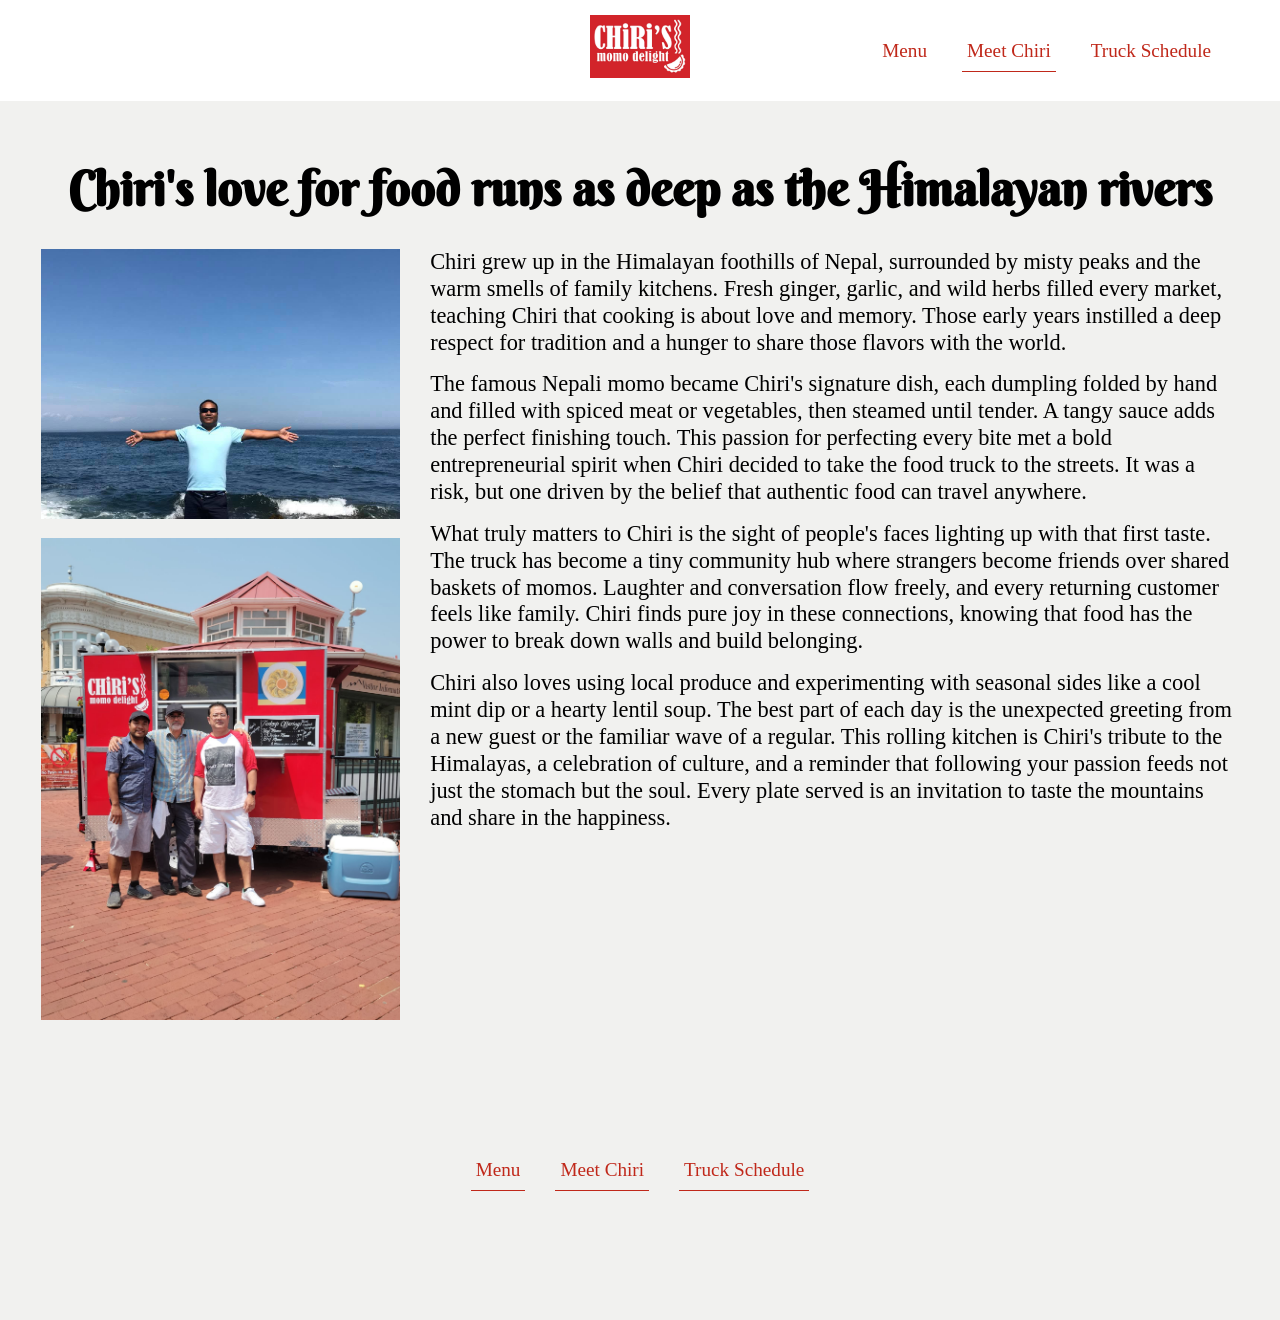
<file: meet-chiri.html>
<!DOCTYPE html>
<html lang="en">

<head>
    <meta charset="UTF-8">
    <meta name="viewport" content="width=device-width, initial-scale=1.0">
    <title>About - Chiri's MOMO Delight</title>
    <link rel="preconnect" href="https://fonts.googleapis.com">
    <link rel="preconnect" href="https://fonts.gstatic.com" crossorigin>
    <link
        href="https://fonts.googleapis.com/css2?family=Berkshire+Swash&family=Source+Serif+4:ital,opsz,wght@0,8..60,200..900;1,8..60,200..900&display=swap"
        rel="stylesheet">
    <link rel="stylesheet" href="./style.css">
</head>

<body>
    <a href="#main-content" class="skip-link">Skip to main content</a>
    <header>
        <ul class="nav-social-media xs-hidden">
            <li>
                <a href="https://www.facebook.com/profile.php?id=61573624482740" target="_blank"
                    aria-label="Chiri's Momo Delight Facebook Link">
                    <svg>
                        <use href="images/facebook.svg"></use>
                    </svg>
                </a>
            </li>
            <li>
                <a href="https://www.instagram.com/chirismomodelight/" target="_blank"
                    aria-label="Chiri's Momo Delight Instagram Link">
                    <svg>
                        <use href="images/instagram.svg"></use>
                    </svg>
                </a>
            </li>
        </ul>

        <h1 class="site-logo">
            <span class="sr-only">Chiri's Momo Delight</span>
            <a href="./">
                <img src="./images/chiris-momo-delight-logo.webp" alt="logo of chiris momo delight">
            </a>
        </h1>

        <button class="menu-toggle-open" aria-expanded="false" aria-controls="primary-navigation"
            aria-label="Open Menu">
            <span class="line line-1"></span>
            <span class="line line-2"></span>
            <span class="line line-3"></span>
        </button>
        <nav id="primary-navigation" aria-label="Main Navigation">
            <button type="button" class="menu-toggle-close" aria-label="Close Menu">
                <span class="cross-line line-1"></span>
                <span class="cross-line line-2"></span>
            </button>
            <ul>
                <li>
                    <a href="./menu.html">Menu</a>
                </li>
                <li>
                    <a href="./meet-chiri.html" class="active">Meet Chiri</a>
                </li>
                <li>
                    <a href="./truck-schedule.html">Truck Schedule</a>
                </li>
                <li class="inner-social-link">
                    <ul>
                        <li>
                            <a href="https://www.facebook.com/profile.php?id=61573624482740" target="_blank"
                                aria-label="Chiri's Momo Delight Facebook Link">
                                <svg>
                                    <use href="images/facebook.svg"></use>
                                </svg>
                            </a>
                        </li>
                        <li>
                            <a href="https://www.instagram.com/chirismomodelight/" target="_blank"
                                aria-label="Chiri's Momo Delight Instagram Link">
                                <svg>
                                    <use href="images/instagram.svg"></use>
                                </svg>
                            </a>
                        </li>
                    </ul>
                </li>
            </ul>
        </nav>
    </header>
    <main href="main-content">
        <section class="intro about">
            <div class="container">
                <h2>Chiri's love for food runs as deep as the Himalayan rivers</h2>
                <div class="wrapper">
                    <div class="about__left">
                        <figure>
                            <img src="images/chiri-1.jpg" alt="Chiri's on ocean">    
                        </figure>
                        <figure>
                            <img src="images/chiri2.jpg" alt="Chiri's taking best in boulder award">    
                        </figure>
                    </div>
                    <div class="about__right">
                        <p>
                            Chiri grew up in the Himalayan foothills of Nepal, surrounded by misty peaks and the warm smells of family kitchens. Fresh ginger, garlic, and wild herbs filled every market, teaching Chiri that cooking is about love and memory. Those early years instilled a deep respect for tradition and a hunger to share those flavors with the world.
                        </p>
                        <p>
                            The famous Nepali momo became Chiri's signature dish, each dumpling folded by hand and filled with spiced meat or vegetables, then steamed until tender. A tangy sauce adds the perfect finishing touch. This passion for perfecting every bite met a bold entrepreneurial spirit when Chiri decided to take the food truck to the streets. It was a risk, but one driven by the belief that authentic food can travel anywhere.
                        </p>
                        <p>
                            What truly matters to Chiri is the sight of people's faces lighting up with that first taste. The truck has become a tiny community hub where strangers become friends over shared baskets of momos. Laughter and conversation flow freely, and every returning customer feels like family. Chiri finds pure joy in these connections, knowing that food has the power to break down walls and build belonging.
                        </p>
                        <p>
                            Chiri also loves using local produce and experimenting with seasonal sides like a cool mint dip or a hearty lentil soup. The best part of each day is the unexpected greeting from a new guest or the familiar wave of a regular. This rolling kitchen is Chiri's tribute to the Himalayas, a celebration of culture, and a reminder that following your passion feeds not just the stomach but the soul. Every plate served is an invitation to taste the mountains and share in the happiness.
                        </p>
                    </div>
                </div>
            </div>
        </section>
    </main>
    <footer>
        <div class="container">
            <ul class="footer-nav">
                <li>
                    <a href="./menu.html">Menu</a>
                </li>
                <li>
                    <a href="./meet-chiri.html">Meet Chiri</a>
                </li>
                <li>
                    <a href="./truck-schedule.html">Truck Schedule</a>
                </li>
            </ul>

            <ul class="nav-social-media">
                <li>
                    <a href="https://www.facebook.com/profile.php?id=61573624482740" target="_blank"
                        aria-label="Chiri's Momo Delight Facebook Link">
                        <svg>
                            <use href="images/facebook.svg"></use>
                        </svg>
                    </a>
                </li>
                <li>
                    <a href="https://www.instagram.com/chirismomodelight/" target="_blank"
                        aria-label="Chiri's Momo Delight Instagram Link">
                        <svg>
                            <use href="images/instagram.svg"></use>
                        </svg>
                    </a>
                </li>
            </ul>
        </div>
    </footer>
    <script src="main.js"></script>
</body>

</html>

<p>
    







</p>
</file>
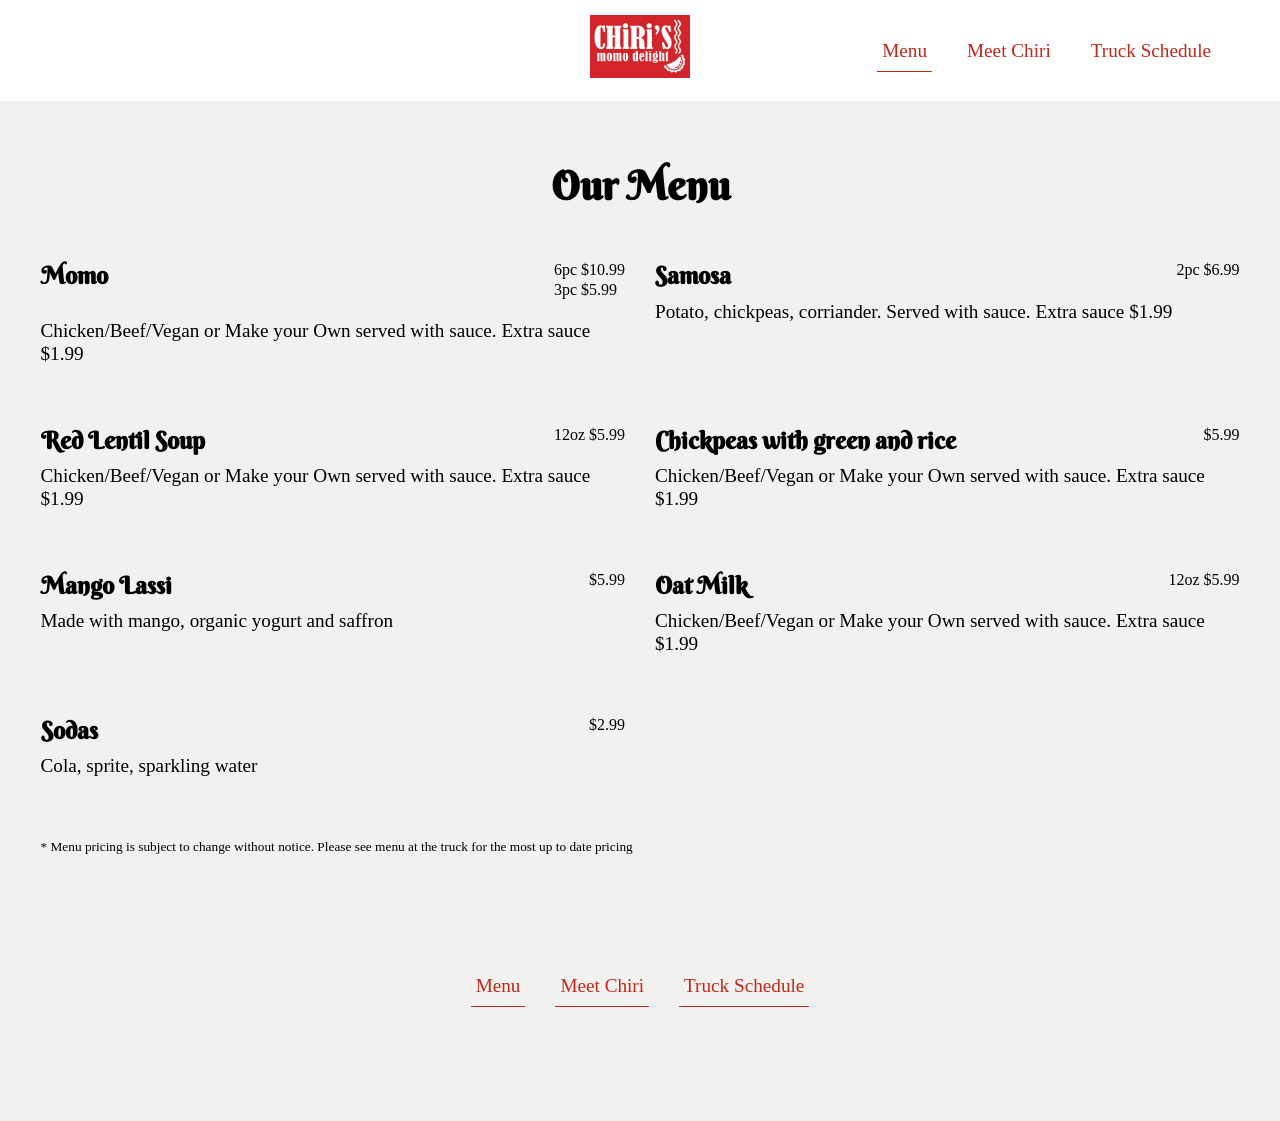
<file: menu.html>
<!DOCTYPE html>
<html lang="en">

<head>
    <meta charset="UTF-8">
    <meta name="viewport" content="width=device-width, initial-scale=1.0">
    <title>Menu - Chiri's MOMO Delight</title>
    <link rel="preconnect" href="https://fonts.googleapis.com">
    <link rel="preconnect" href="https://fonts.gstatic.com" crossorigin>
    <link
        href="https://fonts.googleapis.com/css2?family=Berkshire+Swash&family=Source+Serif+4:ital,opsz,wght@0,8..60,200..900;1,8..60,200..900&display=swap"
        rel="stylesheet">
    <link rel="stylesheet" href="./style.css">
</head>

<body>
    <a href="#main-content" class="skip-link">Skip to main content</a>
    <header>
        <ul class="nav-social-media xs-hidden">
            <li>
                <a href="https://www.facebook.com/profile.php?id=61573624482740" target="_blank"
                    aria-label="Chiri's Momo Delight Facebook Link">
                    <svg>
                        <use href="images/facebook.svg"></use>
                    </svg>
                </a>
            </li>
            <li>
                <a href="https://www.instagram.com/chirismomodelight/" target="_blank"
                    aria-label="Chiri's Momo Delight Instagram Link">
                    <svg>
                        <use href="images/instagram.svg"></use>
                    </svg>
                </a>
            </li>
        </ul>

        <h1 class="site-logo">
            <span class="sr-only">Chiri's Momo Delight</span>
            <a href="./">
                <img src="./images/chiris-momo-delight-logo.webp" alt="logo of chiris momo delight">
            </a>
        </h1>

        <button class="menu-toggle-open" aria-expanded="false" aria-controls="primary-navigation"
            aria-label="Open Menu">
            <span class="line line-1"></span>
            <span class="line line-2"></span>
            <span class="line line-3"></span>
        </button>
        <nav id="primary-navigation" aria-label="Main Navigation">
            <button type="button" class="menu-toggle-close" aria-label="Close Menu">
                <span class="cross-line line-1"></span>
                <span class="cross-line line-2"></span>
            </button>
            <ul>
                <li>
                    <a href="./menu.html" class="active">Menu</a>
                </li>
                <li>
                    <a href="./meet-chiri.html">Meet Chiri</a>
                </li>
                <li>
                    <a href="./truck-schedule.html">Truck Schedule</a>
                </li>
                <li class="inner-social-link">
                    <ul>
                        <li>
                            <a href="https://www.facebook.com/profile.php?id=61573624482740" target="_blank"
                                aria-label="Chiri's Momo Delight Facebook Link">
                                <svg>
                                    <use href="images/facebook.svg"></use>
                                </svg>
                            </a>
                        </li>
                        <li>
                            <a href="https://www.instagram.com/chirismomodelight/" target="_blank"
                                aria-label="Chiri's Momo Delight Instagram Link">
                                <svg>
                                    <use href="images/instagram.svg"></use>
                                </svg>
                            </a>
                        </li>
                    </ul>
                </li>
            </ul>
        </nav>
    </header>
    <main href="main-content">        
        <section class="menu">
            <div class="container">
                <h2>Our Menu</h2>
                <ul>
                    <li>
                        <div class="menu__item">
                            <h3>Momo</h3>
                            <p>
                                6pc $10.99
                                <br>
                                3pc $5.99
                            </p>
                        </div>
                        <p>
                            Chicken/Beef/Vegan or Make your Own served with sauce. Extra sauce $1.99
                        </p>
                    </li>
                    <li>
                        <div class="menu__item">
                            <h3>Samosa</h3>
                            <p>
                                2pc $6.99
                            </p>
                        </div>
                        <p>
                            Potato, chickpeas, corriander. Served with sauce. Extra sauce $1.99
                        </p>
                    </li>
                    <li>
                        <div class="menu__item">
                            <h3>Red Lentil Soup</h3>
                            <p>
                                12oz $5.99
                            </p>
                        </div>
                        <p>
                            Chicken/Beef/Vegan or Make your Own served with sauce. Extra sauce $1.99
                        </p>
                    </li>
                    <li>
                        <div class="menu__item">
                            <h3>Chickpeas with green and rice</h3>
                            <p>
                                $5.99
                            </p>
                        </div>
                        <p>
                            Chicken/Beef/Vegan or Make your Own served with sauce. Extra sauce $1.99
                        </p>
                    </li>
                    <li>
                        <div class="menu__item">
                            <h3>Mango Lassi</h3>
                            <p>
                                $5.99
                            </p>
                        </div>
                        <p>
                            Made with mango, organic yogurt and saffron
                        </p>
                    </li>
                    <li>
                        <div class="menu__item">
                            <h3>Oat Milk</h3>
                            <p>
                                12oz $5.99
                            </p>
                        </div>
                        <p>
                            Chicken/Beef/Vegan or Make your Own served with sauce. Extra sauce $1.99
                        </p>
                    </li>
                    <li>
                        <div class="menu__item">
                            <h3>Sodas</h3>
                            <p>
                                $2.99
                            </p>
                        </div>
                        <p>
                            Cola, sprite, sparkling water
                        </p>
                    </li>
                </ul>
                <small>
                    * Menu pricing is subject to change without notice. Please see menu at the truck for the most up to date pricing
                </small>
            </div>
        </section>
    </main>
    <footer>
        <div class="container">
            <ul class="footer-nav">
                <li>
                    <a href="./menu.html">Menu</a>
                </li>
                <li>
                    <a href="./meet-chiri.html">Meet Chiri</a>
                </li>
                <li>
                    <a href="./truck-schedule.html">Truck Schedule</a>
                </li>
            </ul>

            <ul class="nav-social-media">
                <li>
                    <a href="https://www.facebook.com/profile.php?id=61573624482740" target="_blank"
                        aria-label="Chiri's Momo Delight Facebook Link">
                        <svg>
                            <use href="images/facebook.svg"></use>
                        </svg>
                    </a>
                </li>
                <li>
                    <a href="https://www.instagram.com/chirismomodelight/" target="_blank"
                        aria-label="Chiri's Momo Delight Instagram Link">
                        <svg>
                            <use href="images/instagram.svg"></use>
                        </svg>
                    </a>
                </li>
            </ul>
        </div>
    </footer>
    <script src="main.js"></script>
</body>

</html>
</file>
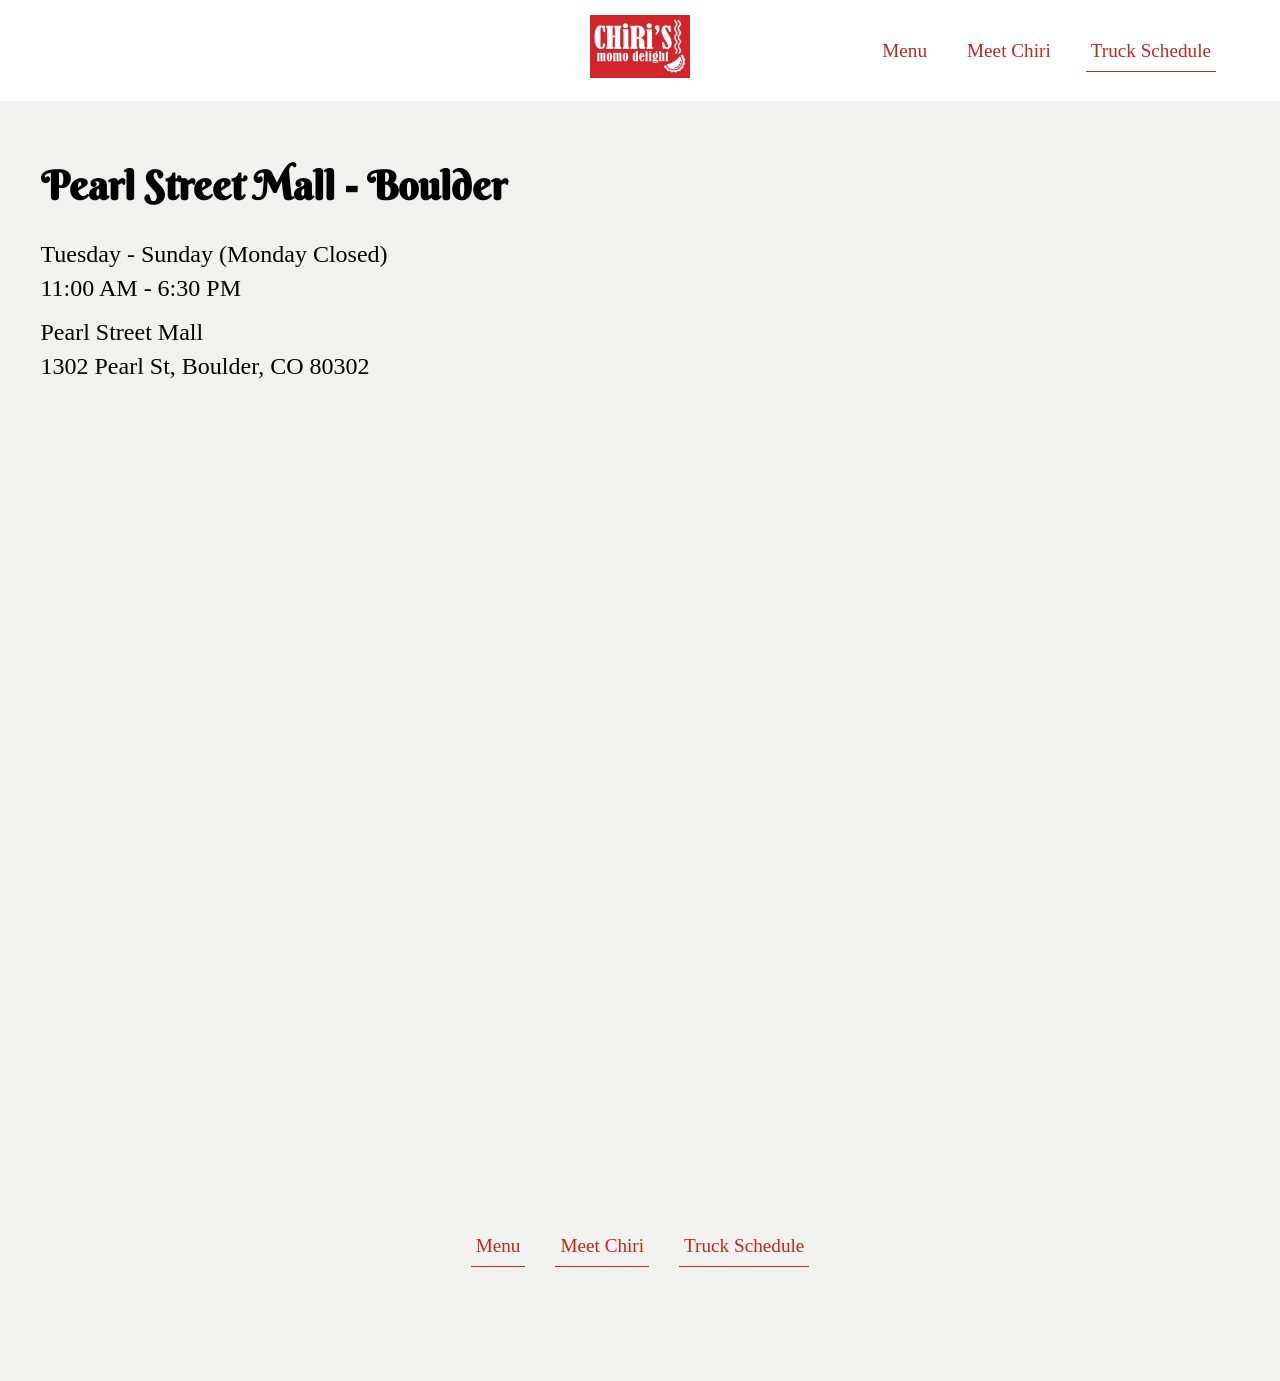
<file: truck-schedule.html>
<!DOCTYPE html>
<html lang="en">

<head>
    <meta charset="UTF-8">
    <meta name="viewport" content="width=device-width, initial-scale=1.0">
    <title>Truck Schedule - Chiri's MOMO Delight</title>
    <link rel="preconnect" href="https://fonts.googleapis.com">
    <link rel="preconnect" href="https://fonts.gstatic.com" crossorigin>
    <link
        href="https://fonts.googleapis.com/css2?family=Berkshire+Swash&family=Source+Serif+4:ital,opsz,wght@0,8..60,200..900;1,8..60,200..900&display=swap"
        rel="stylesheet">
    <link rel="stylesheet" href="./style.css">
</head>

<body>
    <a href="#main-content" class="skip-link">Skip to main content</a>
    <header>
        <ul class="nav-social-media xs-hidden">
            <li>
                <a href="https://www.facebook.com/profile.php?id=61573624482740" target="_blank"
                    aria-label="Chiri's Momo Delight Facebook Link">
                    <svg>
                        <use href="images/facebook.svg"></use>
                    </svg>
                </a>
            </li>
            <li>
                <a href="https://www.instagram.com/chirismomodelight/" target="_blank"
                    aria-label="Chiri's Momo Delight Instagram Link">
                    <svg>
                        <use href="images/instagram.svg"></use>
                    </svg>
                </a>
            </li>
        </ul>

        <h1 class="site-logo">
            <span class="sr-only">Chiri's Momo Delight</span>
            <a href="./">
                <img src="./images/chiris-momo-delight-logo.webp" alt="logo of chiris momo delight">
            </a>
        </h1>

        <button class="menu-toggle-open" aria-expanded="false" aria-controls="primary-navigation"
            aria-label="Open Menu">
            <span class="line line-1"></span>
            <span class="line line-2"></span>
            <span class="line line-3"></span>
        </button>
        <nav id="primary-navigation" aria-label="Main Navigation">
            <button type="button" class="menu-toggle-close" aria-label="Close Menu">
                <span class="cross-line line-1"></span>
                <span class="cross-line line-2"></span>
            </button>
            <ul>
                <li>
                    <a href="./menu.html">Menu</a>
                </li>
                <li>
                    <a href="./meet-chiri.html">Meet Chiri</a>
                </li>
                <li>
                    <a href="./truck-schedule.html" class="active">Truck Schedule</a>
                </li>
                <li class="inner-social-link">
                    <ul>
                        <li>
                            <a href="https://www.facebook.com/profile.php?id=61573624482740" target="_blank"
                                aria-label="Chiri's Momo Delight Facebook Link">
                                <svg>
                                    <use href="images/facebook.svg"></use>
                                </svg>
                            </a>
                        </li>
                        <li>
                            <a href="https://www.instagram.com/chirismomodelight/" target="_blank"
                                aria-label="Chiri's Momo Delight Instagram Link">
                                <svg>
                                    <use href="images/instagram.svg"></use>
                                </svg>
                            </a>
                        </li>
                    </ul>
                </li>
            </ul>
        </nav>
    </header>
    <main href="main-content">
        <section class="schedule">
            <div class="container">
                <div class="address">
                    <h2>Pearl Street Mall - Boulder</h2>
                    <ul>
                        <li>Tuesday - Sunday (Monday Closed)</li>
                        <li>
                            11:00 AM - 6:30 PM
                        </li>
                    </ul>
                    <address>
                        <p>Pearl Street Mall</p>
                        <p>1302 Pearl St, Boulder, CO 80302</p>
                    </address>
                </div>
                <div class="map-wrapper">
                    <iframe src="https://www.google.com/maps/embed?pb=!1m18!1m12!1m3!1d786.2191972305311!2d-105.27878680969256!3d40.0178862569395!2m3!1f0!2f0!3f0!3m2!1i1024!2i768!4f13.1!3m3!1m2!1s0x876bed0976019c71%3A0xe2f4e3fdc86c66c!2sChiri&#39;s%20Momo%20Delights!5e1!3m2!1sen!2sus!4v1782003798888!5m2!1sen!2sus" width="600" height="450" style="border:0;" allowfullscreen="" loading="lazy" referrerpolicy="no-referrer-when-downgrade"></iframe>
                </div>
            </div>
        </section>
    </main>
    <footer>
        <div class="container">
            <ul class="footer-nav">
                <li>
                    <a href="./menu.html">Menu</a>
                </li>
                <li>
                    <a href="./meet-chiri.html">Meet Chiri</a>
                </li>
                <li>
                    <a href="./truck-schedule.html">Truck Schedule</a>
                </li>
            </ul>

            <ul class="nav-social-media">
                <li>
                    <a href="https://www.facebook.com/profile.php?id=61573624482740" target="_blank"
                        aria-label="Chiri's Momo Delight Facebook Link">
                        <svg>
                            <use href="images/facebook.svg"></use>
                        </svg>
                    </a>
                </li>
                <li>
                    <a href="https://www.instagram.com/chirismomodelight/" target="_blank"
                        aria-label="Chiri's Momo Delight Instagram Link">
                        <svg>
                            <use href="images/instagram.svg"></use>
                        </svg>
                    </a>
                </li>
            </ul>
        </div>
    </footer>
    <script src="main.js"></script>
</body>

</html>
</file>
<file: style.css>
:root {
    --color-primary: #c0281a;
    --color-text: #333333;
    

    --background-body: #f1f1ef;
    --background-white: #fff;


    --font-family-base: "Source Serif 4", serif;
    --font-family-header: "Berkshire Swash", serif;

    --spacing-sm: 5px;
    --spacing-md: 10px;
    --spacing-lg: 15px;
    --spacing-xl: 30px;
    --spacing-xxl: 60px;


    --radius-sm: 4px;
    --radius-md: 8px;

}


* {
    margin: 0;
    padding: 0;
    box-sizing: border-box;
}

ul {
    list-style: none;
}

a {
    color: inherit;
    text-decoration: none;
    
    &:hover {
        text-decoration: none;
    }
}

h1, h2, h3, h4, h5, h6 {
    font-family: var(--font-family-header)
}

section {
    padding: 60px var(--spacing-lg);
}

img {
    width: 100%;
}

.container {
    max-width: 1199px;
    width: 100%;
    margin: 0 auto;
}

.sr-only {
  position: absolute;
  width: 1px;
  height: 1px;
  padding: 0;
  margin: -1px;
  overflow: hidden;
  clip: rect(0, 0, 0, 0);
  border: 0;
  white-space: nowrap;
}



body {
    font-family: var(--text-family-base);
    font-optical-sizing: auto;
    font-style: normal;
    font-size: 16px;
    background: var(--background-body)
}

.skip-link {
  position: absolute;
  top: -40px;
  left: 0;
  background: var(--color-primary);
  color: #ffffff;
  padding: 8px 16px;
  z-index: 100;
  transition: top 0.3s;
}

/* Bring the link into view when it is focused via keyboard */
.skip-link:focus {
  top: 0;
}

header {
    display: flex;   
    background: var(--background-white);
    padding: var(--spacing-lg) 5%;
    align-items: center;
    justify-content: space-between;
}

p {
    font-size: 1.4rem;
    line-height: 1.2;
    margin-bottom: var(--spacing-lg)
}

.nav-social-media {
    display: flex;
    gap: var(--spacing-xl);
}

.nav-social-media a {
    display: inline-block;
    width: 30px; 
    height: 30px;
}

.nav-social-media svg {
    width: 100%;
    height: 100%;
    fill: var(--color-primary);
}


.site-logo a{
    display: inline-block;
    width: 100px;
}

/* .site-logo img {
    width: 100%;
} */

nav ul, .footer-nav {
    display: flex;
    justify-content: flex-end;
    gap: 30px;
}

nav a, .footer-nav a {
    color: var(--color-primary);
    font-size: 1.2rem;
    padding: 10px 5px;    
}

nav a:active, .footer-nav a, nav a.active {
    border-bottom: 1px solid var(--color-primary);
}


.nav-social-media, nav {
  flex: 1; /* Forces equal space allocation */
}

.menu-toggle-open, .menu-toggle-close, .inner-social-link {
    display: none;
}

nav {
  text-align: right; /* Aligns text to the outer edge */
}



.intro .container {
    display: flex;
    gap: 30px;
}

.intro figure {
    flex: 0 0 40%;
    max-width: 40%;
}

/* .intro img {
    width: 100%;
} */

.intro h2 {
    font-size: 3rem;
    line-height: 1.2;
    text-align: center;
    margin-bottom: var(--spacing-xl)
}

.gallery .container {
    display: flex;
    gap: .33%;
    flex-wrap: wrap;
}

.gallery figure {
    flex: 0 0 33%;
    max-width: 33%;
    min-height: 100%;
    margin-bottom: .33%;
}

.gallery img {
    height: 100%;
    object-fit: cover;
}

.menu h2 {
    font-size: 2.5rem;
    text-align: center;
    margin-bottom: 50px;
}

.menu h3 {
    font-size: 1.5rem;
}

.menu ul {
    display: flex;
    flex-wrap: wrap;
}

.menu li {
    flex: 0 0 50%;
    max-width: 50%;
    margin-bottom: 45px;
}

.menu li:nth-child(even) {
    padding-left: var(--spacing-lg);
}

.menu li:nth-child(odd) {
    padding-right: var(--spacing-lg);
}

.menu p {
    font-size: 1.2rem;
}

.menu__item {
    display: flex;
    justify-content: space-between;
    gap: var(--spacing-sm);
    margin-bottom: var(--spacing-sm);
}

.menu__item p {
    font-size: 1rem;
}


.testimonial .container {
    display: flex;
    position: relative;
}

.testimonial figure {
    flex: 0 0 70%;
    max-width: 70%;
}

blockquote {
    background: var(--background-white);
    position: absolute;
    width: 50%;
    right: 0;
    padding: 30px;
    top: 50%;
    transform: translateY(-50%)
}

.testimonial p {
    font-family: var(--font-family-header);
    font-size: 1.5rem;
    letter-spacing: 0.1rem
}

.testimonial small {
    font-size: 1.4rem;
}

footer {
    padding: 60px 0;
    text-align: center;
}

.footer-nav {
    justify-content: center;
    margin-bottom: var(--spacing-xl);
}

footer .nav-social-media {
    justify-content: center;
}

.intro.about .container {
    display: block;
    gap: none;
}

.about .wrapper {
    display: flex;
    gap: 30px;
}

.about__left {
    flex: 0 0 30%;
    max-width: 30%;
}

.about__left figure {
    flex-basis: 100%;
    max-width: 100%;
    margin-bottom: 15px;
}

.address {
    margin-bottom: 60px
}

.address h2 {
    font-size: 2.5rem;
    margin-bottom: var(--spacing-xl);
}

.address ul {
    margin-bottom: 15px;
}

.address li, address p {
    font-size: 1.5rem;
    line-height: 1.2;
    font-style: normal;
    margin-bottom: 5px;
}

.map-wrapper {
    position: relative;
  width: 100%;
  padding-bottom: 56.25%; /* Creates a standard 16:9 widescreen aspect ratio */
  height: 0;
  overflow: hidden;
}

.map-wrapper iframe {
    position: absolute;
  top: 0;
  left: 0;
  width: 100%;
  height: 100%;
}


@media(max-width: 768px) {
    .xs-hidden {
        display: none
    }

    header {
        padding-left: var(--spacing-lg);
        padding-right: var(--spacing-lg);
    }

    section {
        padding: var(--spacing-xl) var(--spacing-lg)
    }

    p {
        font-size: 1.2rem;
    }

    .menu-toggle-open, .menu-toggle-close, .inner-social-link {
        display: block;
    }

    #primary-navigation {
        display: none;
    }

    #primary-navigation.is-active {
        display: block;
        position: fixed;
        background: #fff;
        top: 0;
        right: 0;
        bottom: 0;
        left: 0;
        z-index: 1;
    }

    #primary-navigation.is-active ul{
        flex-direction: column;
        justify-content: space-evenly;
        align-items: center;
        height: 100%;
    }

    #primary-navigation.is-active .inner-social-link ul {
        display: flex;
        flex-direction: row;
        justify-content: center;
        align-items: center;
    }

    #primary-navigation.is-active .inner-social-link a{
        display: inline-block;
        width: 30px;
        height: 30px;
        padding: 0;
    }

    #primary-navigation.is-active .inner-social-link svg{
        width: 100%;
        height: 100%;
        fill: var(--color-primary);
    }

    .menu-toggle-open {
        background: none;
        border: none;
        cursor: pointer;
        display: flex;
        flex-direction: column;
        justify-content: space-between;
        width: 30px;
        height: 22px; 
        padding: 0;
    }

    .menu-toggle-open .line {
        display: inline-block;
        width: 100%;
        height: 4px;
        background: var(--color-primary);
    }

    .menu-toggle-close {
        background: none;
        border: none;
        cursor: pointer;
        position: relative;
        width: 24px;
        height: 24px;
        padding: 0;
        margin-left: auto; /* Pushes the button to the top-right corner */
        display: block;
        top: 15px;
        right: 15px;
    }

    .cross-line {
        position: absolute;
        top: 10px;
        left: 0;
        width: 100%;
        height: 4px;
        background-color: var(--color-primary);    
    }

    /* Cross line rotations */
    .menu-toggle-close .line-1 {
        transform: rotate(45deg);
    }

    .menu-toggle-close .line-2 {
        transform: rotate(-45deg);
    }

    .intro .container {
        flex-direction: column;
    }

    .intro figure {
        flex: 0 0 100%;
        max-width: 100%;
    }

    .intro h2 {
        font-size: 2.5rem;
    }

    .gallery figure {
        flex-basis: 49%;
        max-width: 49%;
    }

    .menu h2 {
        font-size: 2rem;
    }

    .menu h3 {
        font-size: 1.3rem;
    }

    .menu li {
        flex-basis: 100%;
        max-width: 100%;
    }

    .menu li:nth-child(even), .menu li:nth-child(odd) {
        padding: 0;
    }

    .testimonial .container {
        flex-direction: column;
    }

    .testimonial figure {
        flex-basis: 100%;
        max-width: 100%;
    }

    blockquote {
        position: static;
        transform: none;
        width: 100%;
        
    }

    .testimonial p {
        font-size: 1.3rem;
    }

    .about .wrapper {
        gap: none;
        flex-wrap: wrap;
    }

    .about__left {
        flex: 0 0 100%;
        max-width: 100%;
    }

    .about__left figure:last-child {
        margin-bottom: 0;
    }

    .address h2 {
        font-size: 2rem;
    }

    .address ul {
        margin-bottom: 15px;
    }

    .address li, address p {
        font-size: 1.3rem;
        line-height: 1.2;
    }
}
</file>
